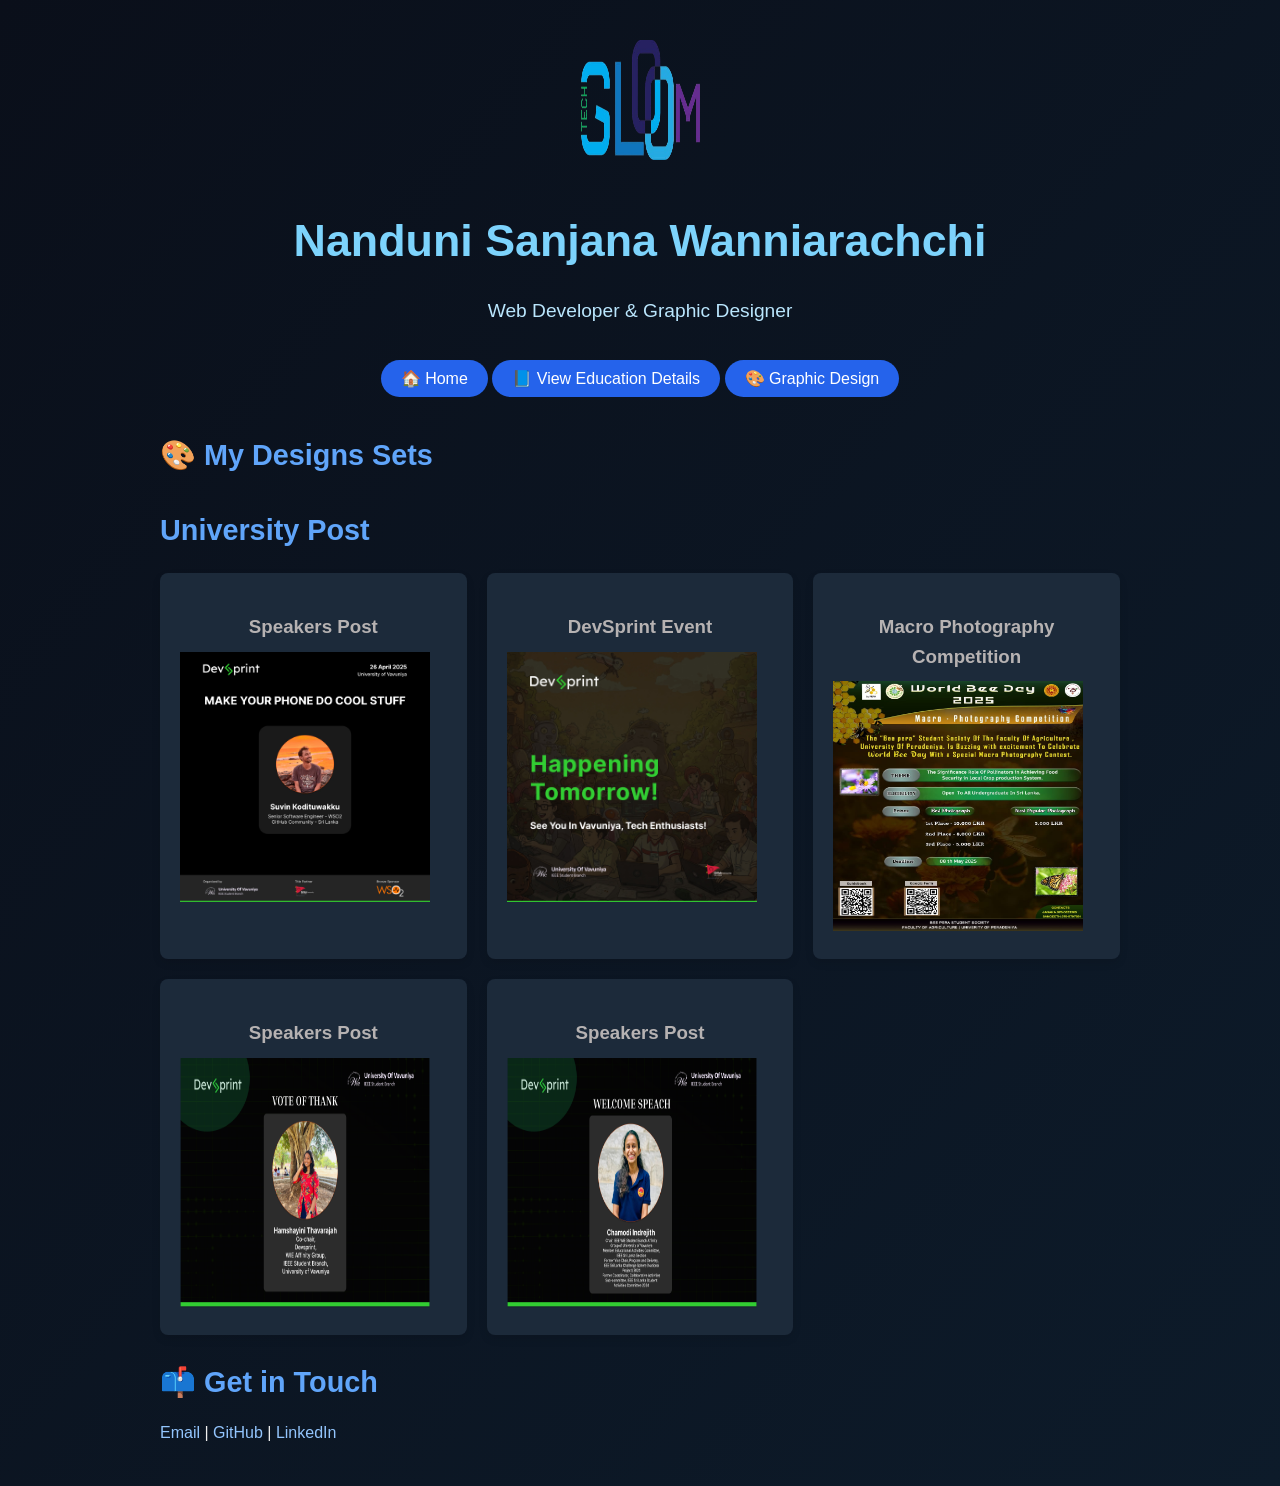
<file: naduni/graphics.html>
<!DOCTYPE html>
<html lang="en">
<head>
  <meta charset="UTF-8" />
  <meta name="viewport" content="width=device-width, initial-scale=1.0" />
  <title>Nanduni Sanjana's Portfolio</title>
  <link rel="icon" href="src/Logo-removebg-preview.png">
  <link rel="stylesheet" href="styles.css" />
</head>
<body>
    <div class="container">
        <div class="logo-section">
          <img src="src/Logo-removebg-preview.png" alt="Logo" class="logo" />
        </div>
        <section class="hero">
          <h1>Nanduni Sanjana Wanniarachchi</h1>
          <p>Web Developer & Graphic Designer</p>
        </section>
        <div class="nav-link">
            <a href="index.html">🏠 Home</a>
          <a href="#education">📘 View Education Details</a>
          <a href="graphics.html">🎨 Graphic Design</a>
        </div>

        <section>
            <h2>🎨 My Designs Sets</h2>
            <h3 class="subTitle">University Post</h3>
            <div class="skills-section">
              <div class="skill-category">
                <h3>Speakers Post</h3>
        <img src="src/posters 1.jpg" alt="Furniture Shop Project" style="height: 250px; width: 250px;"/>
              </div>
              <div class="skill-category">
                <h3>DevSprint Event</h3>
        <img src="src/poster 2.jpg" alt="Furniture Shop Project" style="height: 250px; width: 250px;"/>
              </div>
              <div class="skill-category">
                <h3>Macro Photography Competition</h3>
        <img src="src/poster 3.jpg" alt="Furniture Shop Project" style="height: 250px; width: 250px;"/>
              </div>
            </div>
          </section>

          <section>
            <div class="skills-section">
              <div class="skill-category">
                <h3>Speakers Post</h3>
        <img src="src/Untitled/Vote of thank.png" alt="Furniture Shop Project" style="height: 250px; width: 250px;"/>
              </div>
              <div class="skill-category">
                <h3>Speakers Post</h3>
        <img src="src/Untitled/welcome speach.png" alt="Furniture Shop Project" style="height: 250px; width: 250px;"/>
              </div>
              <!-- <div class="skill-category">
                <h3>Macro Photography Competition</h3>
        <img src="src/poster 3.jpg" alt="Furniture Shop Project" style="height: 250px; width: 250px;"/>
              </div>
            </div> -->
          </section>

          <section>
            <h2>📫 Get in Touch</h2>
            <a href="mailto:naduniwanniarachchi919@gmail.com">Email</a> |
            <a href="https://github.com/BlogMe2025" target="_blank">GitHub</a> |
            <a href="https://www.linkedin.com/in/nanduni-wanniarachchi-007b64297/" target="_blank">LinkedIn</a>
          </section>
    </div>
</body>
</html>
</file>
<file: naduni/styles.css>
body {
  margin: 0;
  font-family: 'Segoe UI', Tahoma, Geneva, Verdana, sans-serif;
  background: linear-gradient(to bottom right, #0a0f1a, #0d1b2a);
  color: #f0f0f0;
  line-height: 1.6;
}
.container {
  max-width: 960px;
  margin: 0 auto;
  padding: 40px 20px;
}
.logo-section {
  text-align: center;
  margin-bottom: 30px;
}
.logo {
  width: 120px;
  height: 120px;
}
.hero {
  text-align: center;
  margin-bottom: 40px;
}
.hero h1 {
  font-size: 2.8rem;
  color: #7dd3fc;
  margin-bottom: 10px;
}
.hero p {
  font-size: 1.2rem;
  color: #bae6fd;
}
.nav-link {
  text-align: center;
  margin-bottom: 40px;
}
.nav-link a {
  background-color: #2563eb;
  color: white;
  padding: 10px 20px;
  border-radius: 9999px;
  text-decoration: none;
  transition: background-color 0.3s ease;
}
.nav-link a:hover {
  background-color: #1d4ed8;
}
section h2 {
  color: #60a5fa;
  font-size: 1.8rem;
  margin-bottom: 15px;
}

.subTitle{
  color: #60a5fa;
  font-size: 1.8rem;
  margin-bottom: 15px;
}
.skills-section {
  display: grid;
  grid-template-columns: repeat(3, 1fr); /* This creates 3 equal columns */
  gap: 20px; /* Space between columns */
  margin-top: 20px;
}

.skill-category {
  background-color: #1c2a3a; /* Optional background color */
  padding: 20px;
  border-radius: 8px;
  box-shadow: 0 4px 8px rgba(0, 0, 0, 0.1);
}

.skill-category:hover {
  background-color: #263545;
}

.skill-category h3 {
  text-align: center;
  color: #b6b2b2;
  margin-bottom: 10px;
}

.skill-category ul {
  list-style-type: none;
  padding: 0;
}

.skill-category ul li {
  margin-bottom: 8px;
  font-size: 16px;
  color: white;
}

.skill-category ul li span {
  margin-left: 8px;
}

.skill-logo {
  width: 30px; /* Size of the icons */
  height: 30px;
  margin-right: 10px; /* Space between the logos */
}


ul {
  list-style-type: none;
  padding-left: 0;
  margin-bottom: 30px;
}
.project {
  background-color: #1c2a3a;
  padding: 20px;
  margin-bottom: 20px;
  border-radius: 12px;
  transition: background-color 0.3s;
}
.project:hover {
  background-color: #263545;
}
.project img {
  width: 100%;
  border-radius: 10px;
  margin-top: 10px;
}
.profile-pic {
  width: 150px;
  height: 150px;
  border-radius: 50%;
  object-fit: cover;
  display: block;
  margin: 0 auto 20px;
  border: 4px solid #3b82f6;
}
.skills {
  display: grid;
  grid-template-columns: repeat(auto-fit, minmax(100px, 1fr));
  gap: 10px;
  padding: 0;
  margin-bottom: 30px;
}
.skills li {
  background-color: #1c2a3a;
  padding: 10px;
  border-radius: 8px;
  text-align: center;
}
a {
  color: #93c5fd;
  text-decoration: none;
}
a:hover {
  text-decoration: underline;
}
</file>
